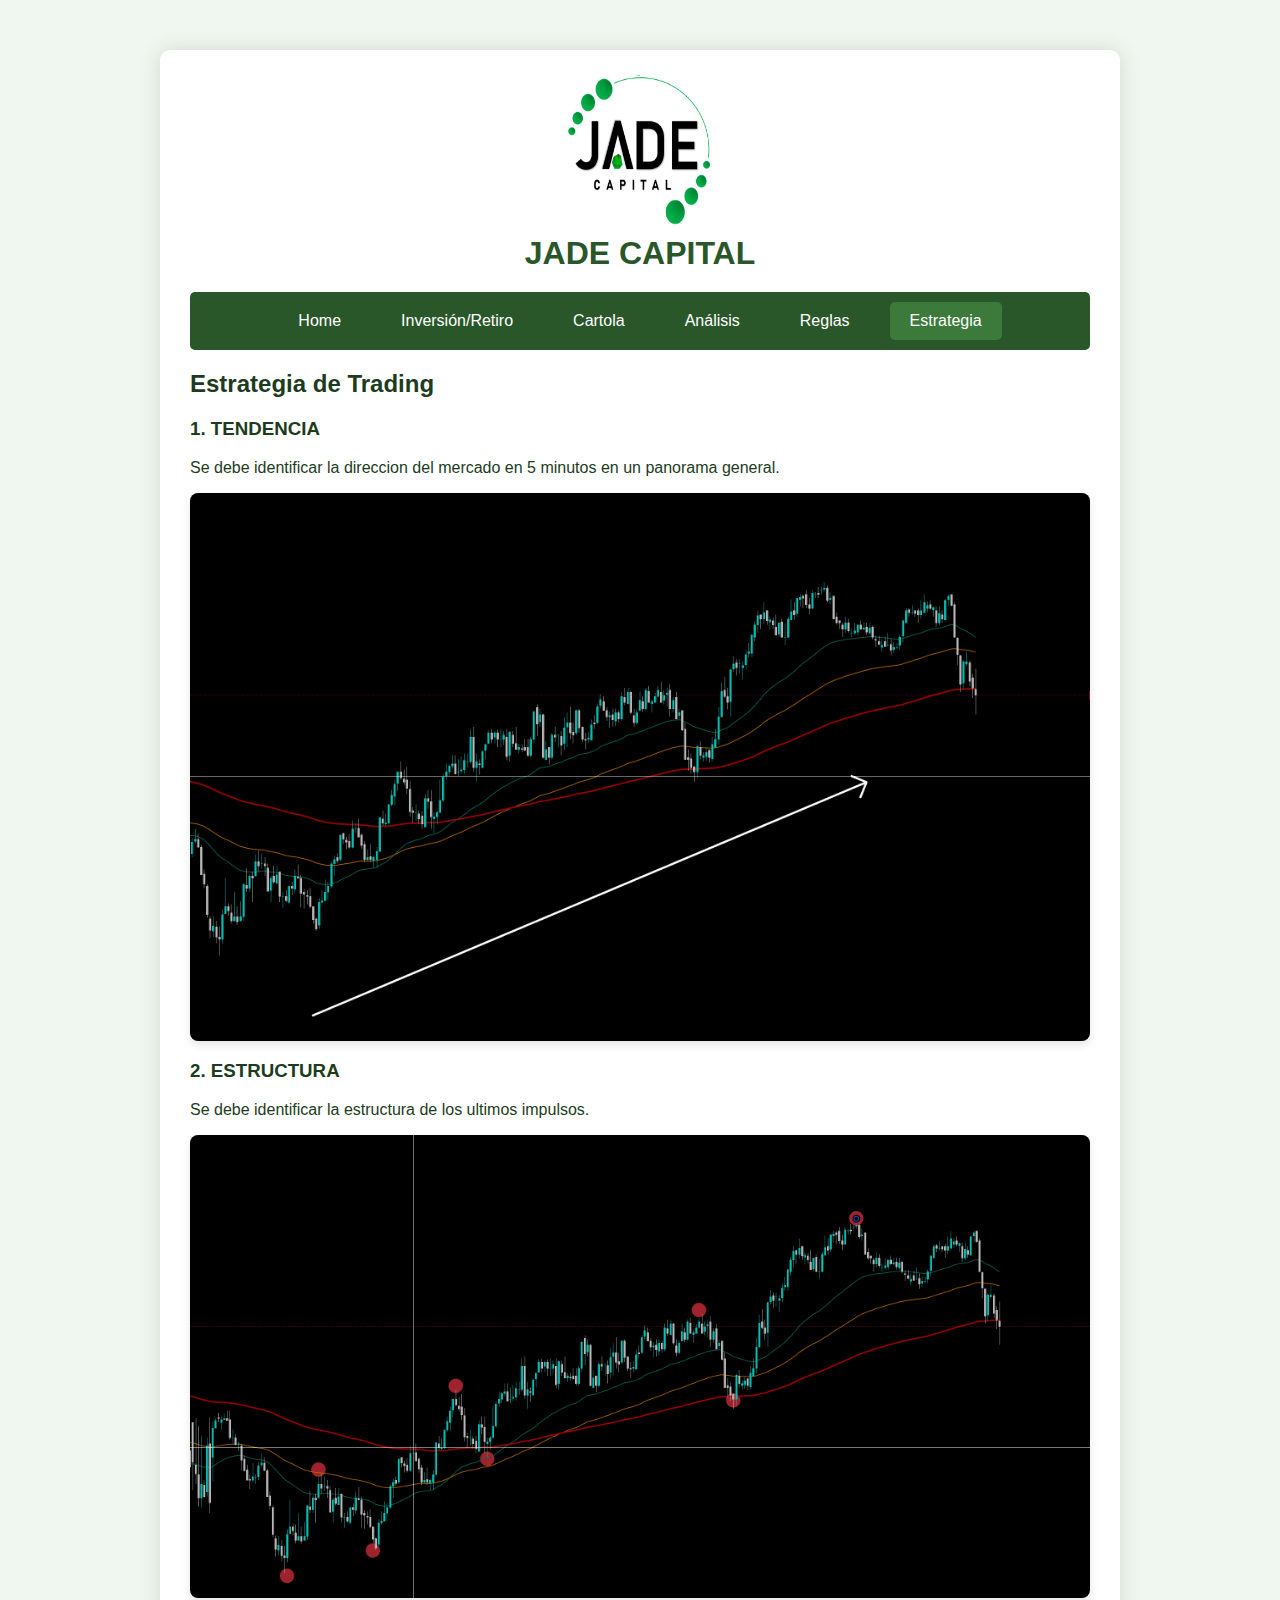
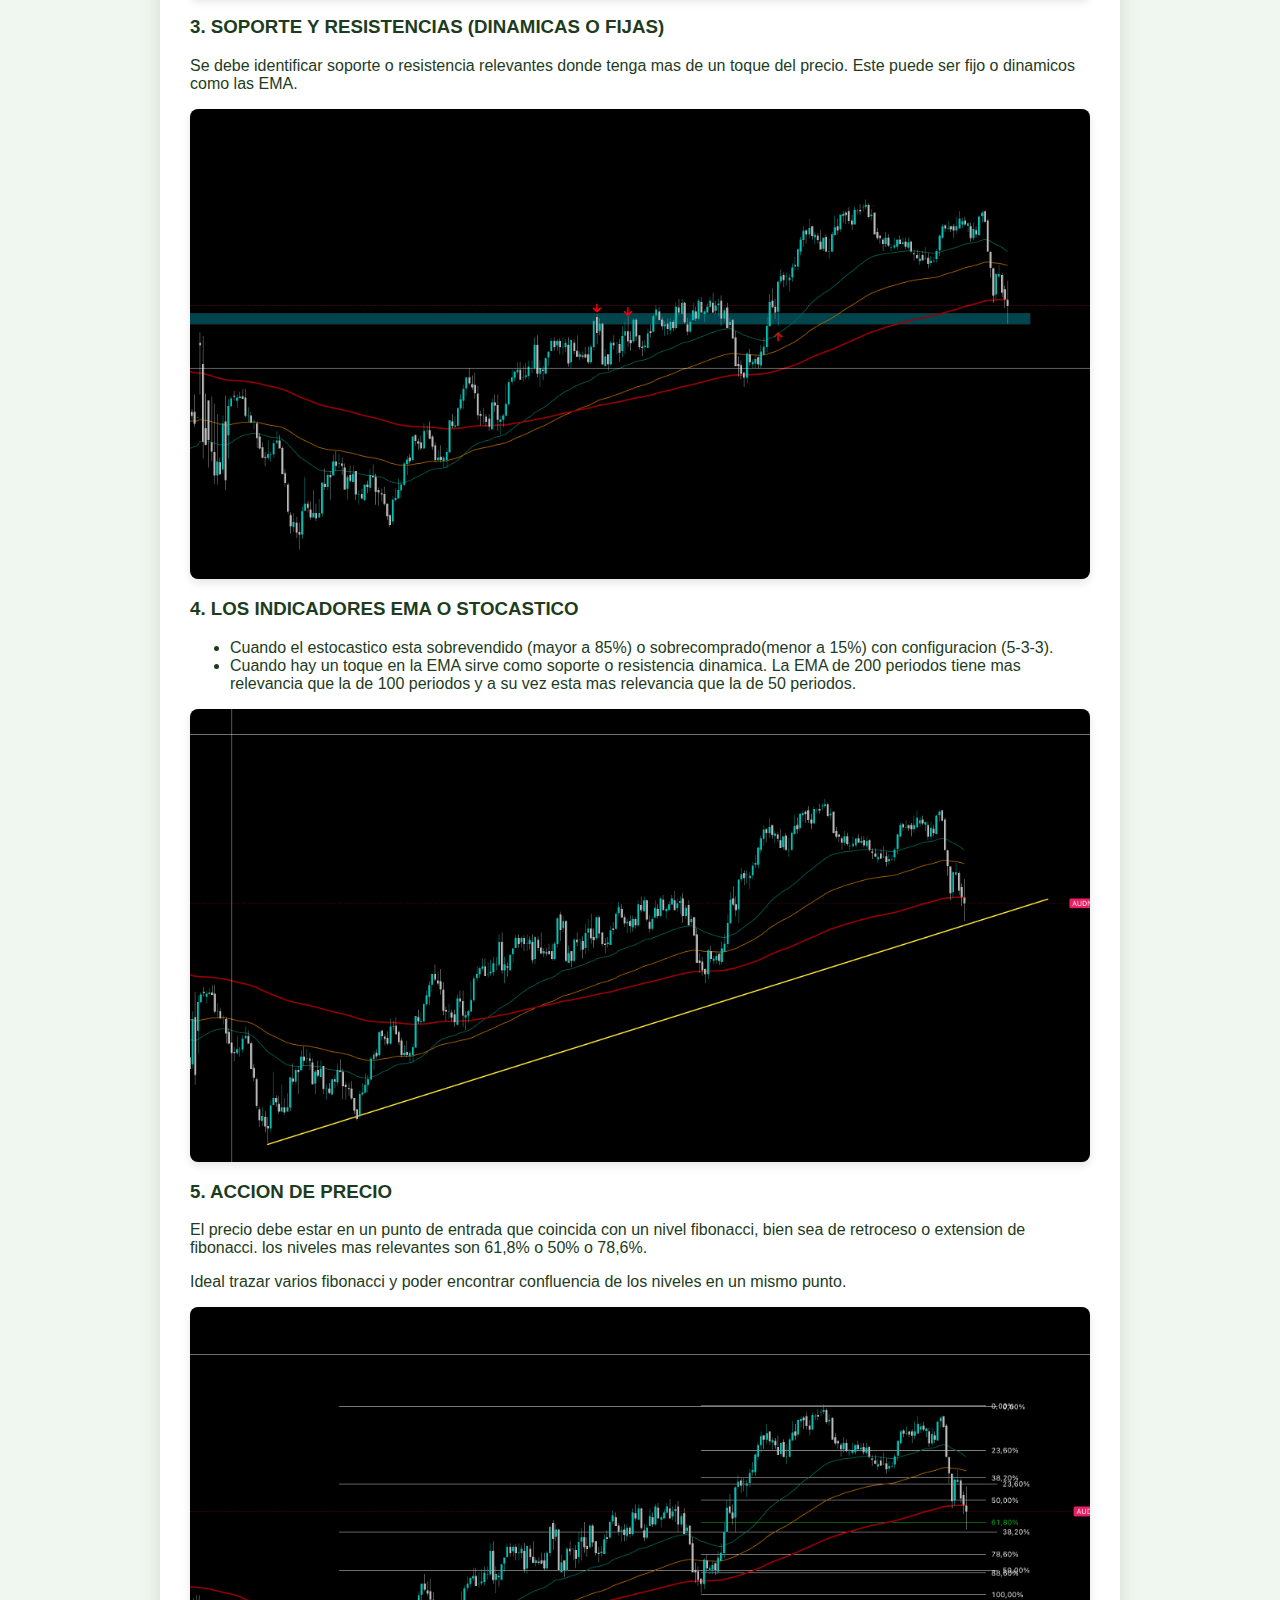
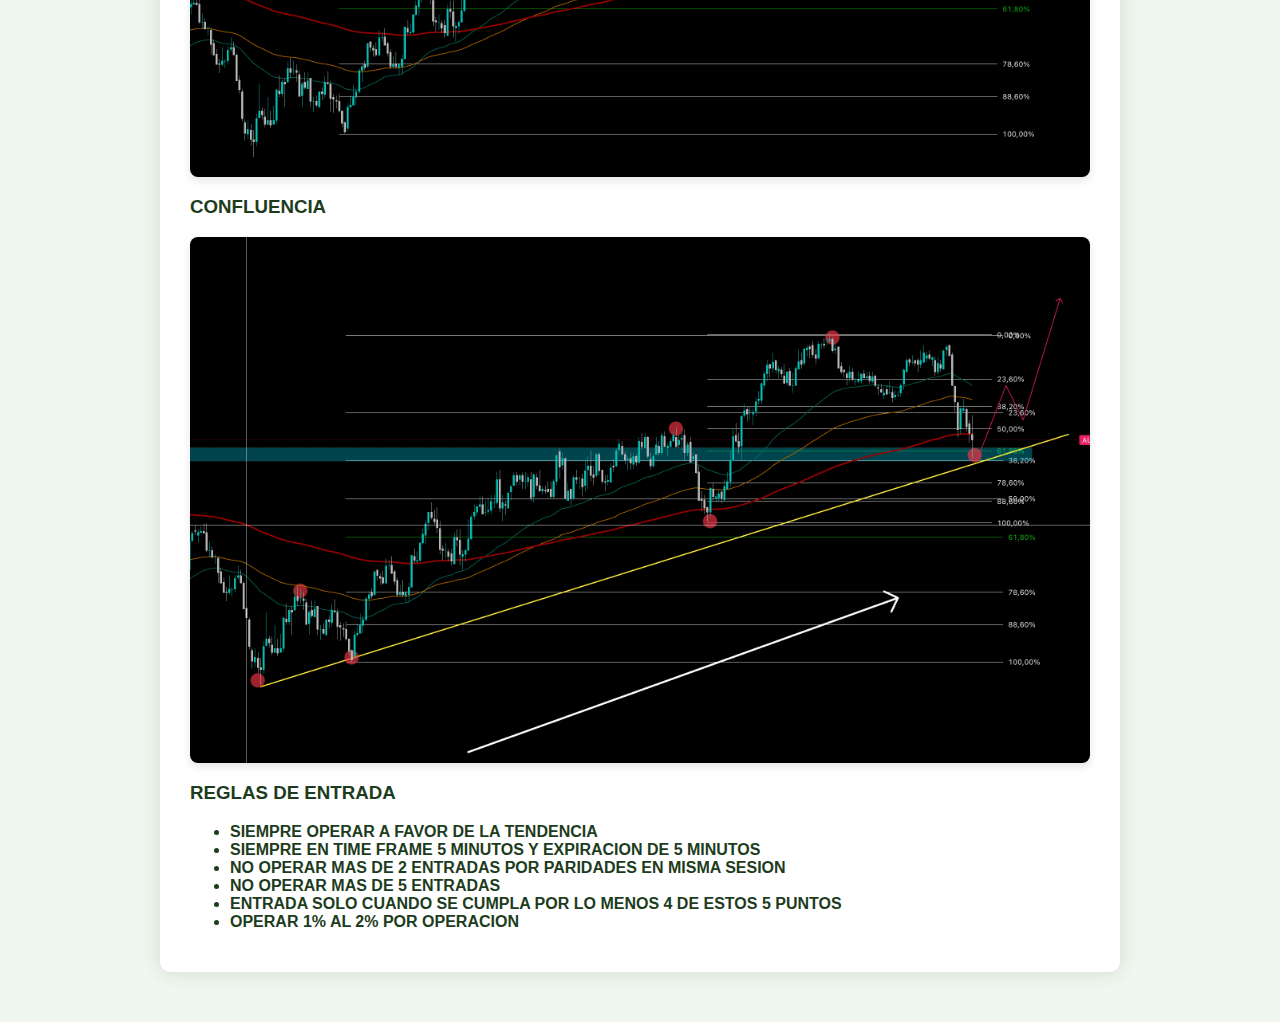
<file: estrategia.html>
<!DOCTYPE html>
<html lang="es">
<head>
  <meta charset="UTF-8" />
  <meta name="viewport" content="width=device-width, initial-scale=1" />
  <title>JADE CAPITAL - Estrategia</title>
  <link rel="stylesheet" href="css/styles.css" />
</head>
<body>
  <div class="container">
    <div class="header">
      <img src="images/icono.png" alt="Icono de JADE CAPITAL">
      <h1>JADE CAPITAL</h1>
    </div>

    <nav class="main-nav">
      <a href="index.html">Home</a>
      <a href="inversiones.html">Inversión/Retiro</a>
      <a href="cartola.html">Cartola</a>
      <a href="analisis.html">Análisis</a>
      <a href="reglas.html">Reglas</a>
      <a href="estrategia.html" class="active">Estrategia</a>
    </nav>

    <div class="main-content">
        <h2>Estrategia de Trading</h2>

        <h3>1. TENDENCIA</h3>
        <p>Se debe identificar la direccion del mercado en 5 minutos en un panorama general.</p>
        <img src="images/1.png" alt="Tendencia" class="strategy-image">

        <h3>2. ESTRUCTURA</h3>
        <p>Se debe identificar la estructura de los ultimos impulsos.</p>
        <img src="images/2.png" alt="Estructura" class="strategy-image">

        <h3>3. SOPORTE Y RESISTENCIAS (DINAMICAS O FIJAS)</h3>
        <p>Se debe identificar soporte o resistencia relevantes donde tenga mas de un toque del precio. Este puede ser fijo o dinamicos como las EMA.</p>
        <img src="images/3.png" alt="Soporte y Resistencia" class="strategy-image">

        <h3>4. LOS INDICADORES EMA O STOCASTICO</h3>
        <ul>
            <li>Cuando el estocastico esta sobrevendido (mayor a 85%) o sobrecomprado(menor a 15%) con configuracion (5-3-3).</li>
            <li>Cuando hay un toque en la EMA sirve como soporte o resistencia dinamica. La EMA de 200 periodos tiene mas relevancia que la de 100 periodos y a su vez esta mas relevancia que la de 50 periodos.</li>
        </ul>
        <img src="images/4.png" alt="Indicadores" class="strategy-image">

        <h3>5. ACCION DE PRECIO</h3>
        <p>El precio debe estar en un punto de entrada que coincida con un nivel fibonacci, bien sea de retroceso o extension de fibonacci. los niveles mas relevantes son 61,8% o 50% o 78,6%.</p>
        <p>Ideal trazar varios fibonacci y poder encontrar confluencia de los niveles en un mismo punto.</p>
        <img src="images/5.png" alt="Accion de Precio" class="strategy-image">

        <h3>CONFLUENCIA</h3>
        <img src="images/final.png" alt="Confluencia" class="strategy-image">

        <h3>REGLAS DE ENTRADA</h3>
        <ul>
            <li><strong>SIEMPRE OPERAR A FAVOR DE LA TENDENCIA</strong></li>
            <li><strong>SIEMPRE EN TIME FRAME 5 MINUTOS Y EXPIRACION DE 5 MINUTOS</strong></li>
            <li><strong>NO OPERAR MAS DE 2 ENTRADAS POR PARIDADES EN MISMA SESION</strong></li>
            <li><strong>NO OPERAR MAS DE 5 ENTRADAS</strong></li>
            <li><strong>ENTRADA SOLO CUANDO SE CUMPLA POR LO MENOS 4 DE ESTOS 5 PUNTOS</strong></li>
            <li><strong>OPERAR 1% AL 2% POR OPERACION</strong></li>
        </ul>
    </div>
  </div>
</body>
</html>
</file>
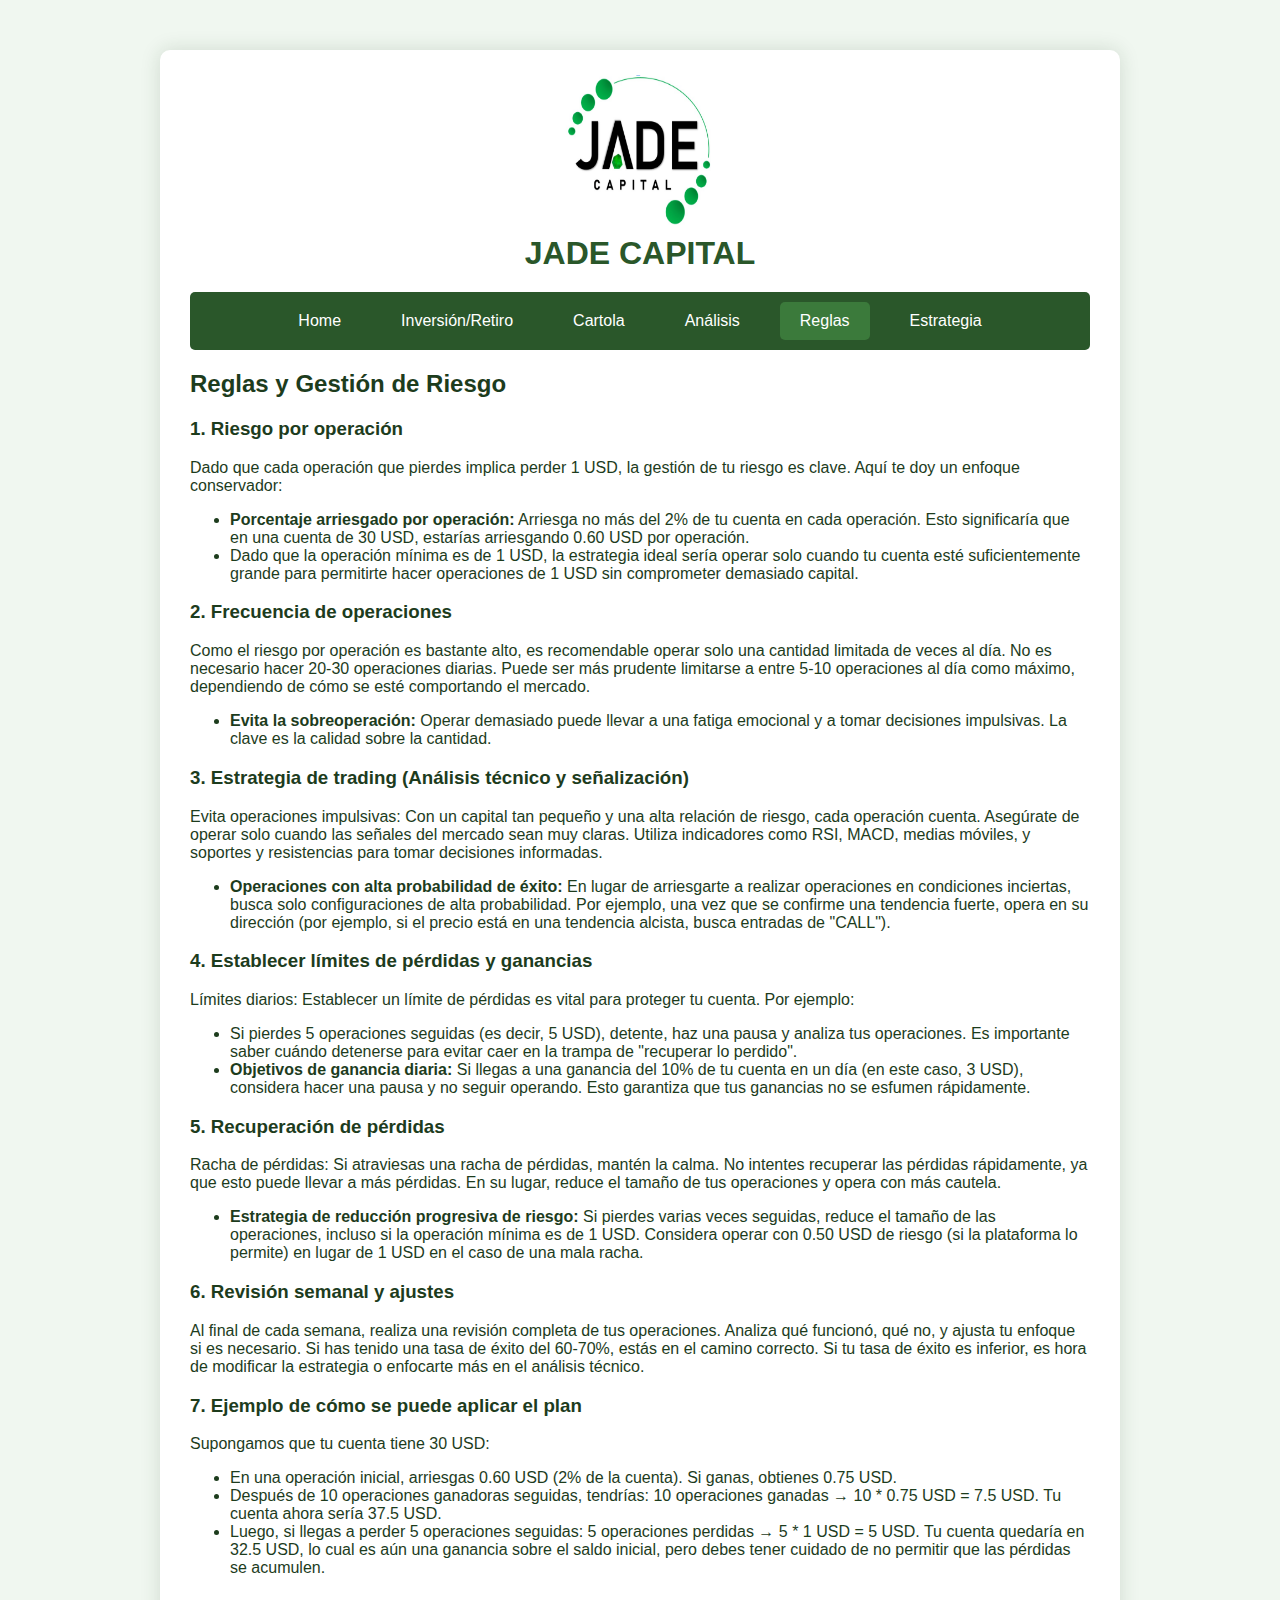
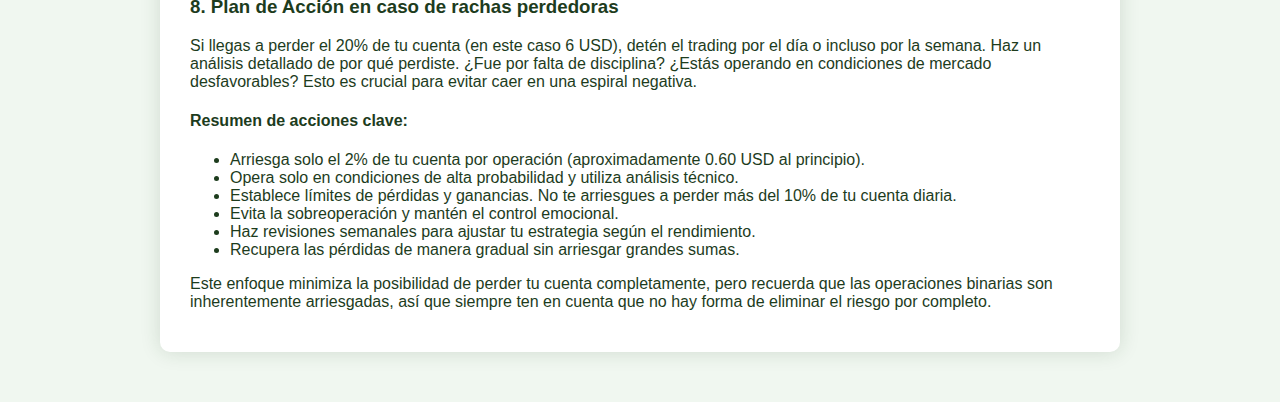
<file: reglas.html>
<!DOCTYPE html>
<html lang="es">
<head>
  <meta charset="UTF-8" />
  <meta name="viewport" content="width=device-width, initial-scale=1" />
  <title>JADE CAPITAL - Reglas</title>
  <link rel="stylesheet" href="css/styles.css" />
</head>
<body>
  <div class="container">
    <div class="header">
      <img src="images/icono.png" alt="Icono de JADE CAPITAL">
      <h1>JADE CAPITAL</h1>
    </div>

    <nav class="main-nav">
      <a href="index.html">Home</a>
      <a href="inversiones.html">Inversión/Retiro</a>
      <a href="cartola.html">Cartola</a>
      <a href="analisis.html">Análisis</a>
      <a href="reglas.html" class="active">Reglas</a>
      <a href="estrategia.html">Estrategia</a>
    </nav>

    <div class="main-content">
        <h2>Reglas y Gestión de Riesgo</h2>

        <h3>1. Riesgo por operación</h3>
        <p>Dado que cada operación que pierdes implica perder 1 USD, la gestión de tu riesgo es clave. Aquí te doy un enfoque conservador:</p>
        <ul>
            <li><strong>Porcentaje arriesgado por operación:</strong> Arriesga no más del 2% de tu cuenta en cada operación. Esto significaría que en una cuenta de 30 USD, estarías arriesgando 0.60 USD por operación.</li>
            <li>Dado que la operación mínima es de 1 USD, la estrategia ideal sería operar solo cuando tu cuenta esté suficientemente grande para permitirte hacer operaciones de 1 USD sin comprometer demasiado capital.</li>
        </ul>

        <h3>2. Frecuencia de operaciones</h3>
        <p>Como el riesgo por operación es bastante alto, es recomendable operar solo una cantidad limitada de veces al día. No es necesario hacer 20-30 operaciones diarias. Puede ser más prudente limitarse a entre 5-10 operaciones al día como máximo, dependiendo de cómo se esté comportando el mercado.</p>
        <ul>
            <li><strong>Evita la sobreoperación:</strong> Operar demasiado puede llevar a una fatiga emocional y a tomar decisiones impulsivas. La clave es la calidad sobre la cantidad.</li>
        </ul>

        <h3>3. Estrategia de trading (Análisis técnico y señalización)</h3>
        <p>Evita operaciones impulsivas: Con un capital tan pequeño y una alta relación de riesgo, cada operación cuenta. Asegúrate de operar solo cuando las señales del mercado sean muy claras. Utiliza indicadores como RSI, MACD, medias móviles, y soportes y resistencias para tomar decisiones informadas.</p>
        <ul>
            <li><strong>Operaciones con alta probabilidad de éxito:</strong> En lugar de arriesgarte a realizar operaciones en condiciones inciertas, busca solo configuraciones de alta probabilidad. Por ejemplo, una vez que se confirme una tendencia fuerte, opera en su dirección (por ejemplo, si el precio está en una tendencia alcista, busca entradas de "CALL").</li>
        </ul>

        <h3>4. Establecer límites de pérdidas y ganancias</h3>
        <p>Límites diarios: Establecer un límite de pérdidas es vital para proteger tu cuenta. Por ejemplo:</p>
        <ul>
            <li>Si pierdes 5 operaciones seguidas (es decir, 5 USD), detente, haz una pausa y analiza tus operaciones. Es importante saber cuándo detenerse para evitar caer en la trampa de "recuperar lo perdido".</li>
            <li><strong>Objetivos de ganancia diaria:</strong> Si llegas a una ganancia del 10% de tu cuenta en un día (en este caso, 3 USD), considera hacer una pausa y no seguir operando. Esto garantiza que tus ganancias no se esfumen rápidamente.</li>
        </ul>

        <h3>5. Recuperación de pérdidas</h3>
        <p>Racha de pérdidas: Si atraviesas una racha de pérdidas, mantén la calma. No intentes recuperar las pérdidas rápidamente, ya que esto puede llevar a más pérdidas. En su lugar, reduce el tamaño de tus operaciones y opera con más cautela.</p>
        <ul>
            <li><strong>Estrategia de reducción progresiva de riesgo:</strong> Si pierdes varias veces seguidas, reduce el tamaño de las operaciones, incluso si la operación mínima es de 1 USD. Considera operar con 0.50 USD de riesgo (si la plataforma lo permite) en lugar de 1 USD en el caso de una mala racha.</li>
        </ul>

        <h3>6. Revisión semanal y ajustes</h3>
        <p>Al final de cada semana, realiza una revisión completa de tus operaciones. Analiza qué funcionó, qué no, y ajusta tu enfoque si es necesario. Si has tenido una tasa de éxito del 60-70%, estás en el camino correcto. Si tu tasa de éxito es inferior, es hora de modificar la estrategia o enfocarte más en el análisis técnico.</p>

        <h3>7. Ejemplo de cómo se puede aplicar el plan</h3>
        <p>Supongamos que tu cuenta tiene 30 USD:</p>
        <ul>
            <li>En una operación inicial, arriesgas 0.60 USD (2% de la cuenta). Si ganas, obtienes 0.75 USD.</li>
            <li>Después de 10 operaciones ganadoras seguidas, tendrías: 10 operaciones ganadas → 10 * 0.75 USD = 7.5 USD. Tu cuenta ahora sería 37.5 USD.</li>
            <li>Luego, si llegas a perder 5 operaciones seguidas: 5 operaciones perdidas → 5 * 1 USD = 5 USD. Tu cuenta quedaría en 32.5 USD, lo cual es aún una ganancia sobre el saldo inicial, pero debes tener cuidado de no permitir que las pérdidas se acumulen.</li>
        </ul>

        <h3>8. Plan de Acción en caso de rachas perdedoras</h3>
        <p>Si llegas a perder el 20% de tu cuenta (en este caso 6 USD), detén el trading por el día o incluso por la semana. Haz un análisis detallado de por qué perdiste. ¿Fue por falta de disciplina? ¿Estás operando en condiciones de mercado desfavorables? Esto es crucial para evitar caer en una espiral negativa.</p>
        
        <h4>Resumen de acciones clave:</h4>
        <ul>
            <li>Arriesga solo el 2% de tu cuenta por operación (aproximadamente 0.60 USD al principio).</li>
            <li>Opera solo en condiciones de alta probabilidad y utiliza análisis técnico.</li>
            <li>Establece límites de pérdidas y ganancias. No te arriesgues a perder más del 10% de tu cuenta diaria.</li>
            <li>Evita la sobreoperación y mantén el control emocional.</li>
            <li>Haz revisiones semanales para ajustar tu estrategia según el rendimiento.</li>
            <li>Recupera las pérdidas de manera gradual sin arriesgar grandes sumas.</li>
        </ul>
        <p>Este enfoque minimiza la posibilidad de perder tu cuenta completamente, pero recuerda que las operaciones binarias son inherentemente arriesgadas, así que siempre ten en cuenta que no hay forma de eliminar el riesgo por completo.</p>
    </div>
  </div>
</body>
</html>
</file>
<file: css/styles.css>
body {
  font-family: 'Segoe UI', Tahoma, Geneva, Verdana, sans-serif;
  background-color: #f0f7f0; /* Verde muy claro */
  color: #1d3c1d; /* Verde oscuro */
  margin: 0;
  padding: 20px;
}

.container {
  max-width: 900px;
  margin: 30px auto;
  background-color: #ffffff;
  padding: 25px 30px;
  border-radius: 10px;
  box-shadow: 0 0 20px rgba(29, 60, 29, 0.15);
}

.header {
  display: flex;
  flex-direction: column; /* Apila los elementos verticalmente */
  align-items: center;
  justify-content: center;
  margin-bottom: 20px;
}

.header img {
  width: 150px; /* Tamaño aumentado considerablemente */
  height: 150px;
  margin-bottom: 10px; /* Espacio entre la imagen y el título */
  margin-right: 0; /* Se quita el margen derecho */
}

h1 {
  text-align: center;
  color: #2a572a; /* Verde medio */
  margin: 0;
}

.slogan {
    font-style: italic;
    text-align: center;
    margin: 20px 0;
    font-size: 1.1rem;
    color: #3b7a3b;
}

.strategy-image {
    max-width: 100%;
    height: auto;
    display: block;
    margin: 15px auto;
    border-radius: 8px;
    box-shadow: 0 4px 8px rgba(0, 0, 0, 0.1);
}

.main-nav {
  display: flex;
  justify-content: center;
  background-color: #2a572a; /* Verde medio */
  padding: 10px 0;
  border-radius: 5px;
  margin-bottom: 20px;
}

.main-nav a {
  color: white;
  text-decoration: none;
  padding: 10px 20px;
  margin: 0 10px;
  border-radius: 5px;
  transition: background-color 0.3s ease;
}

.main-nav a:hover,
.main-nav a.active {
  background-color: #3b7a3b; /* Verde más brillante */
}

.balance-info {
  background-color: #e6f2e6; /* Verde claro */
  border: 1px solid #2a572a; /* Verde medio */
  padding: 15px 20px;
  border-radius: 7px;
  margin-bottom: 25px;
  font-size: 1.2rem;
  text-align: center;
}

.forms-container {
  display: flex;
  justify-content: space-between;
  gap: 20px;
  margin-bottom: 30px;
}

.form-wrapper {
  flex: 1;
  padding: 20px;
  border: 1px solid #ddd;
  border-radius: 8px;
  background-color: #f9f9f9;
}

form {
  display: flex;
  flex-direction: column;
  gap: 15px;
}

label {
  font-weight: 600;
}

select, input[type=number], input[type=date] {
  padding: 10px;
  border: 1.5px solid #2a572a; /* Verde medio */
  border-radius: 5px;
  font-size: 1rem;
  color: #1d3c1d; /* Verde oscuro */
  width: 100%;
  box-sizing: border-box; 
}

button {
  background-color: #2a572a; /* Verde medio */
  color: white;
  border: none;
  padding: 12px 25px;
  border-radius: 7px;
  cursor: pointer;
  font-weight: 700;
  transition: background-color 0.3s ease;
  align-self: center;
}

button:hover {
  background-color: #3b7a3b; /* Verde más brillante */
}

.analisis-container {
  padding: 20px;
  border: 1px solid #ddd;
  border-radius: 8px;
  background-color: #f9f9f9;
  margin-bottom: 30px;
}

#formAnalisis {
  flex-direction: row;
  align-items: center;
  gap: 15px;
}

#resultadoAnalisis {
  margin-top: 15px;
  padding: 10px;
  background-color: #e6f2e6; /* Verde claro */
  border-radius: 5px;
}

.chart-container {
  width: 100%;
  max-width: 400px;
  margin: 20px auto;
}

.radio-group {
    display: flex;
    align-items: center;
    gap: 15px;
}

.radio-group input[type="radio"] {
    width: auto;
}

.radio-group label {
    font-weight: normal;
}

table {
  width: 100%;
  border-collapse: collapse;
  margin-top: 20px;
}

th, td {
  border: 1px solid #2a572a; /* Verde medio */
  padding: 10px 12px;
  text-align: center;
  font-size: 0.95rem;
}

th {
  background-color: #2a572a; /* Verde medio */
  color: white;
}

tbody tr:nth-child(even) {
  background-color: #f0f7f0; /* Verde muy claro */
}

.btn-export, .btn-reiniciar {
  color: white;
  border: none;
  padding: 10px 20px;
  border-radius: 7px;
  cursor: pointer;
  font-weight: 600;
  margin: 0 10px 15px 10px;
  transition: background-color 0.3s ease;
}

.btn-export {
  background-color: #2a572a; /* Verde medio */
}

.btn-export:hover {
  background-color: #3b7a3b; /* Verde más brillante */
}

.btn-reiniciar {
  background-color: #cc0000;
}

.btn-reiniciar:hover {
  background-color: #ff4d4d;
}
</file>
